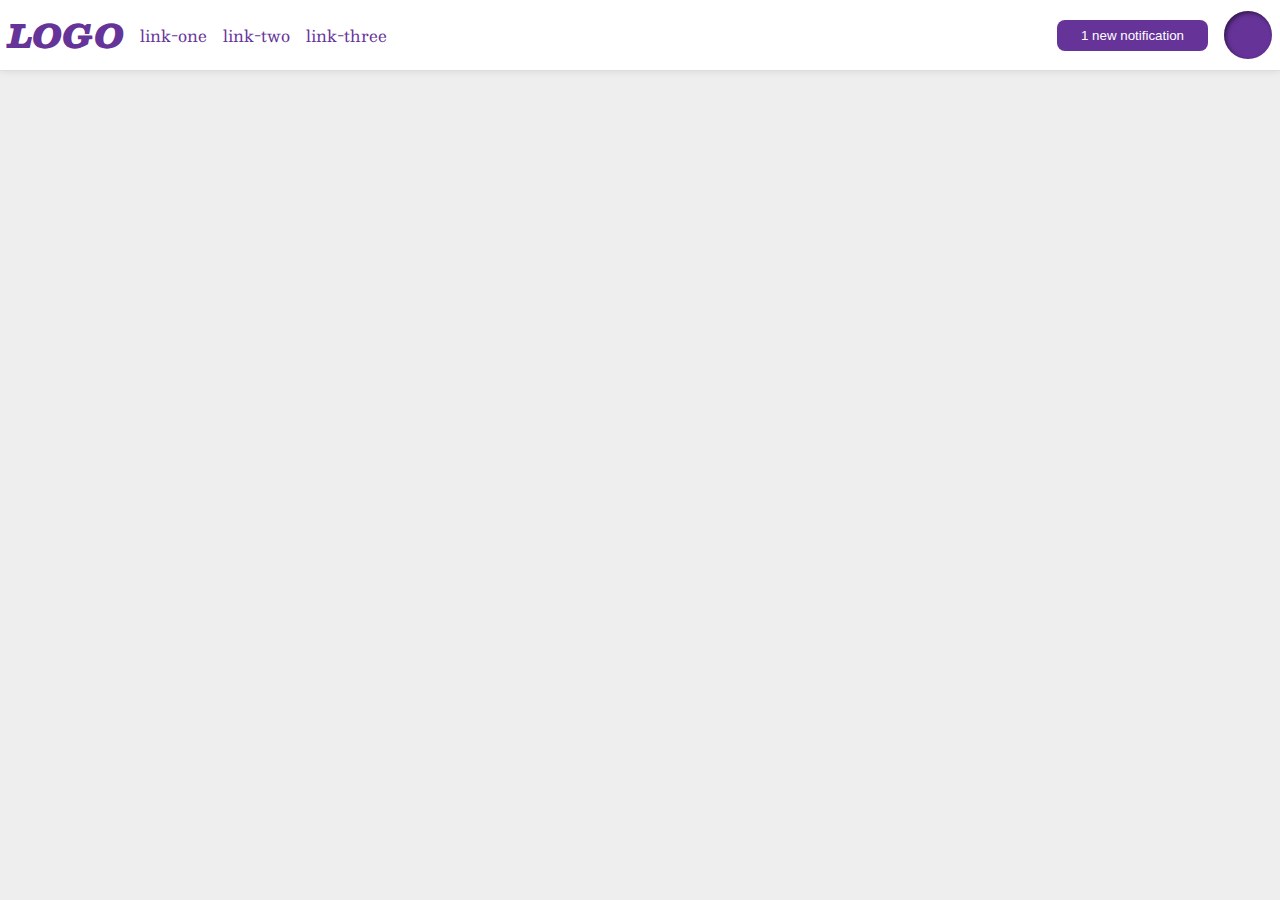
<file: flex/03-flex-header-2/index.html>
<!DOCTYPE html>
<html lang="en">
  <head>
    <meta charset="UTF-8">
    <meta http-equiv="X-UA-Compatible" content="IE=edge">
    <meta name="viewport" content="width=device-width, initial-scale=1.0">
    <title>Flex Header 2</title>
    <link rel="stylesheet" href="style.css">
  </head>
  <body>
    <div class="header">
      <div class="left">
        <div class="logo">
          LOGO
        </div>
        <ul class="links">
          <li><a href="google.com">link-one</a></li>
          <li><a href="google.com">link-two</a></li>
          <li><a href="google.com">link-three</a></li>
        </ul>
      </div>
      
      <button class="notifications">
        1 new notification
      </button>
      <div class="profile-image"></div>
    </div>
  </body>
</html>
</file>
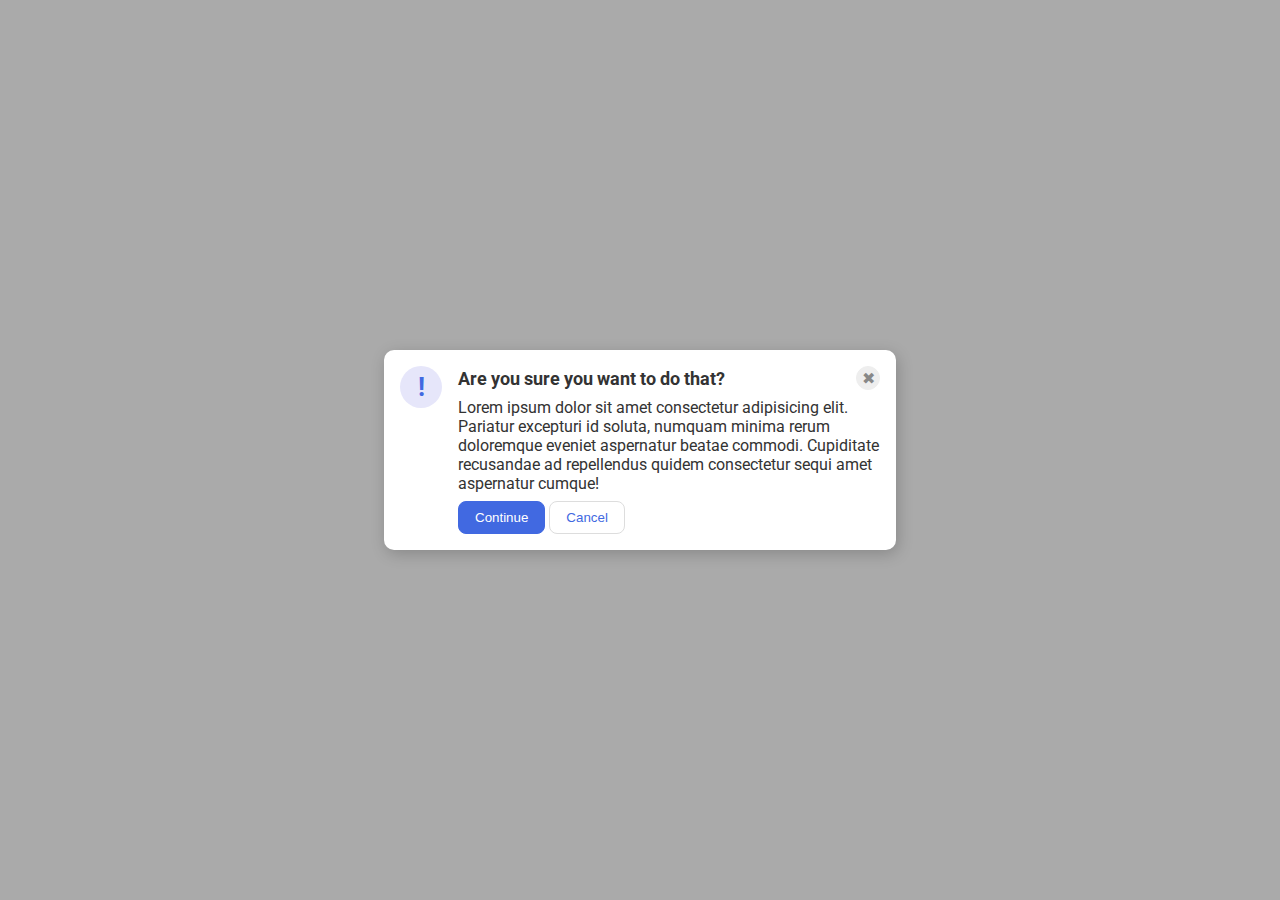
<file: flex/05-flex-modal/index.html>
<!DOCTYPE html>
<html lang="en">
  <head>
    <meta charset="UTF-8">
    <meta http-equiv="X-UA-Compatible" content="IE=edge">
    <meta name="viewport" content="width=device-width, initial-scale=1.0">
    <link rel="stylesheet" href="style.css">
    <title>Modal</title>
  </head>
  <body>
    <div class="modal">
      <div class="icon">!</div>
      <div class="container">
        <div class="header">Are you sure you want to do that?
          <button class="close-button">✖</button>
        </div>
        <div class="text">Lorem ipsum dolor sit amet consectetur adipisicing elit. Pariatur excepturi id soluta, numquam minima rerum doloremque eveniet aspernatur beatae commodi. Cupiditate recusandae ad repellendus quidem consectetur sequi amet aspernatur cumque!</div>
        <div class="buttons">
          <button class="continue">Continue</button>
          <button class="cancel">Cancel</button>
        </div>
      </div>
    </div>
  </body>
</html>
</file>
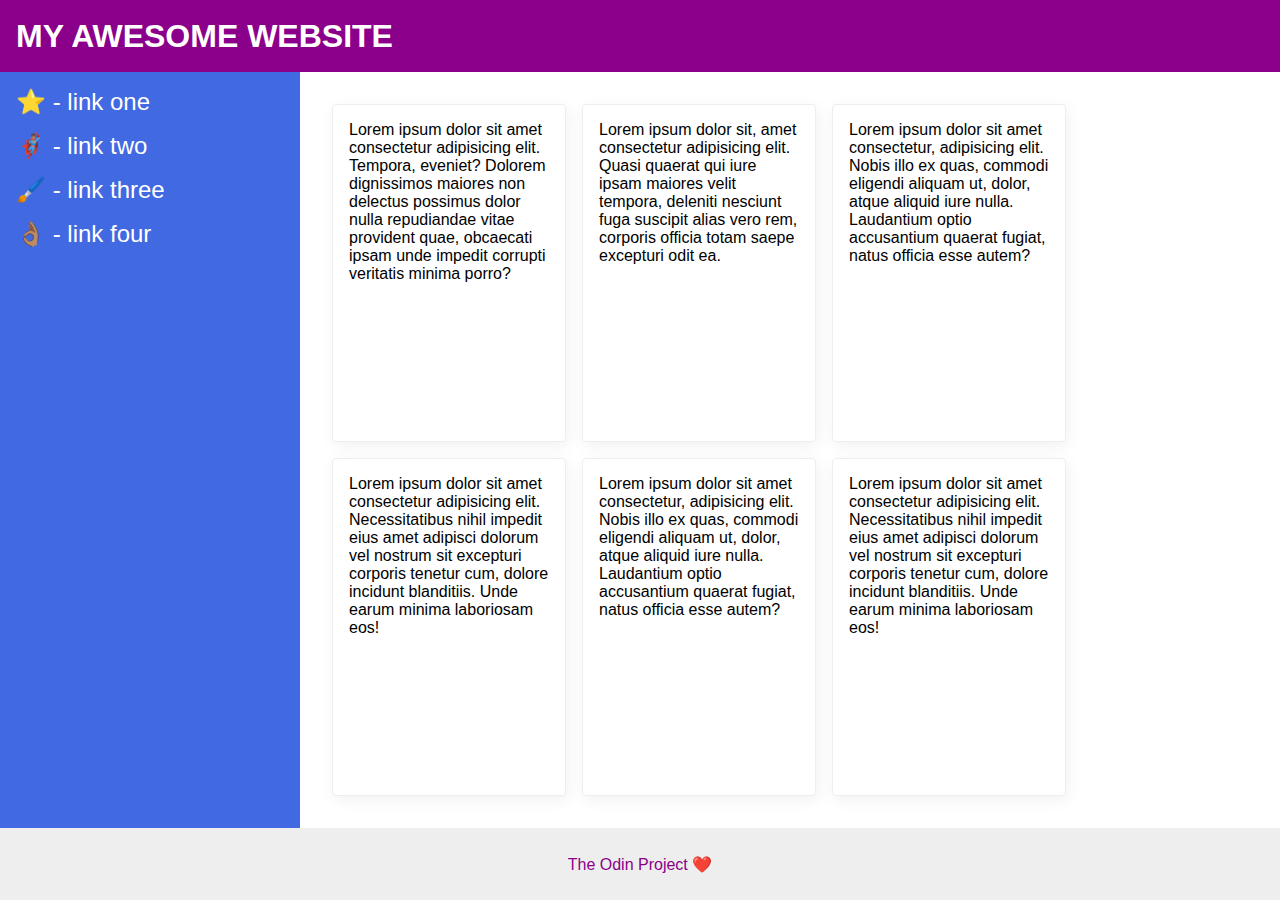
<file: flex/07-flex-layout-2/index.html>
<!DOCTYPE html>
<html lang="en">
  <head>
    <meta charset="UTF-8">
    <meta http-equiv="X-UA-Compatible" content="IE=edge">
    <meta name="viewport" content="width=device-width, initial-scale=1.0">
    <title>The Holy Grail</title>
    <link rel="stylesheet" href="style.css">
  </head>
  <body>
    <div class="header">
      MY AWESOME WEBSITE
    </div>
    
    <div class="content">
      <div class="sidebar">
        <ul>
          <li><a href="#">⭐ - link one</a></li>
          <li><a href="#">🦸🏽‍♂️ - link two</a></li>
          <li><a href="#">🖌️ - link three</a></li>
          <li><a href="#">👌🏽 - link four</a></li>
        </ul>
      </div>
      <div class="cards">
        <div class="card">Lorem ipsum dolor sit amet consectetur adipisicing elit. Tempora, eveniet? Dolorem dignissimos maiores non delectus possimus dolor nulla repudiandae vitae provident quae, obcaecati ipsam unde impedit corrupti veritatis minima porro?</div>
        <div class="card">Lorem ipsum dolor sit, amet consectetur adipisicing elit. Quasi quaerat qui iure ipsam maiores velit tempora, deleniti nesciunt fuga suscipit alias vero rem, corporis officia totam saepe excepturi odit ea.</div>
        <div class="card">Lorem ipsum dolor sit amet consectetur, adipisicing elit. Nobis illo ex quas, commodi eligendi aliquam ut, dolor, atque aliquid iure nulla. Laudantium optio accusantium quaerat fugiat, natus officia esse autem?</div>
        <div class="card">Lorem ipsum dolor sit amet consectetur adipisicing elit. Necessitatibus nihil impedit eius amet adipisci dolorum vel nostrum sit excepturi corporis tenetur cum, dolore incidunt blanditiis. Unde earum minima laboriosam eos!</div>
        <div class="card">Lorem ipsum dolor sit amet consectetur, adipisicing elit. Nobis illo ex quas, commodi eligendi aliquam ut, dolor, atque aliquid iure nulla. Laudantium optio accusantium quaerat fugiat, natus officia esse autem?</div>
        <div class="card">Lorem ipsum dolor sit amet consectetur adipisicing elit. Necessitatibus nihil impedit eius amet adipisci dolorum vel nostrum sit excepturi corporis tenetur cum, dolore incidunt blanditiis. Unde earum minima laboriosam eos!</div>
      </div>
    </div>

    <div class="footer">
      The Odin Project ❤️
    </div>
  </body>
</html>
</file>
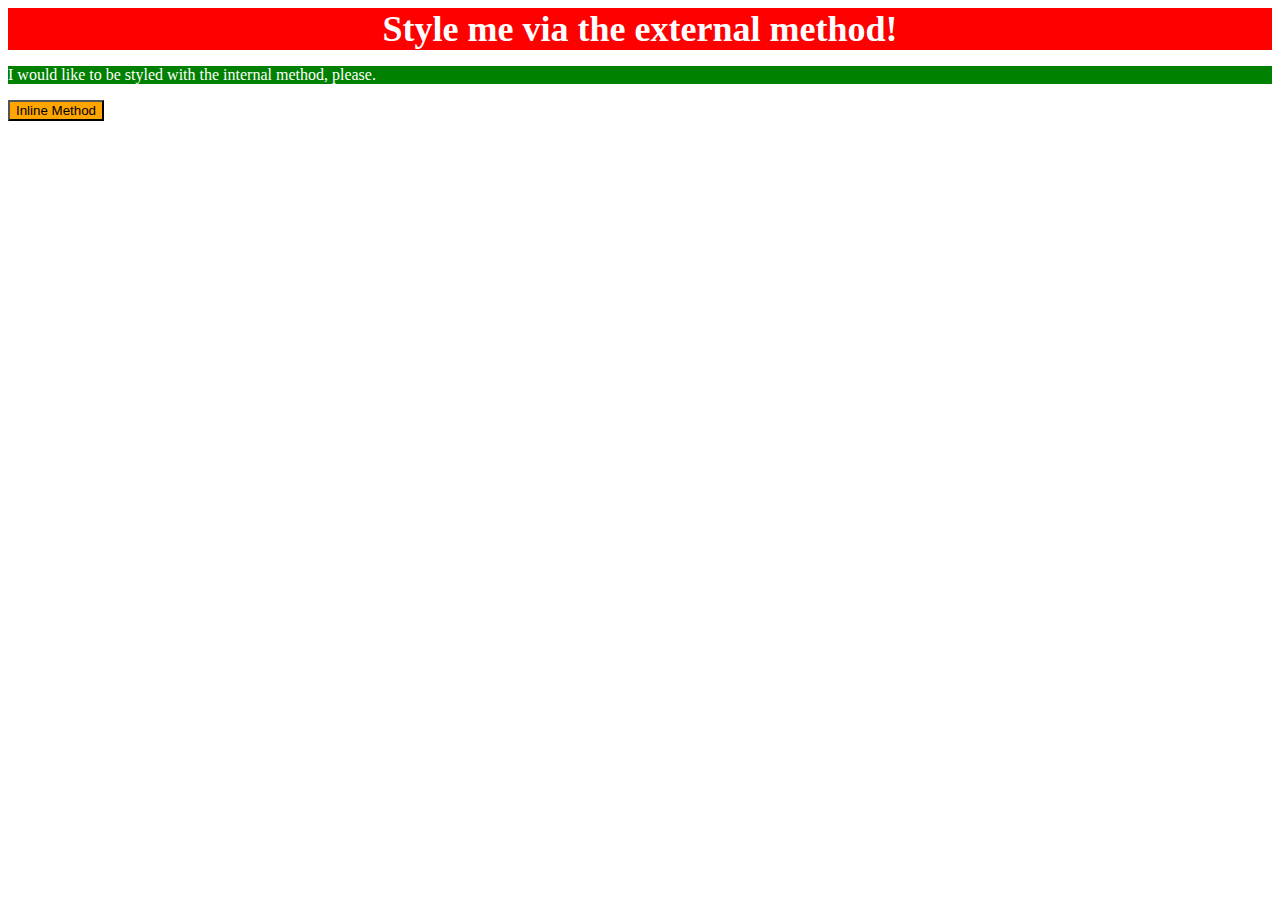
<file: foundations/01-css-methods/index.html>
<!DOCTYPE html>
<html lang="en">
  <head>
    <meta charset="UTF-8">
    <meta http-equiv="X-UA-Compatible" content="IE=edge">
    <meta name="viewport" content="width=device-width, initial-scale=1.0">
    <title>Methods for Adding CSS</title>
    <link rel="stylesheet" href="style.css">
    <style>
      p {
        background-color: green;
        color: white;
      }
    </style>
  </head>
  <body>
    <div>Style me via the external method!</div>
    <p>I would like to be styled with the internal method, please.</p>
    <button style="background-color: orange;">Inline Method</button>
  </body>
</html>
</file>
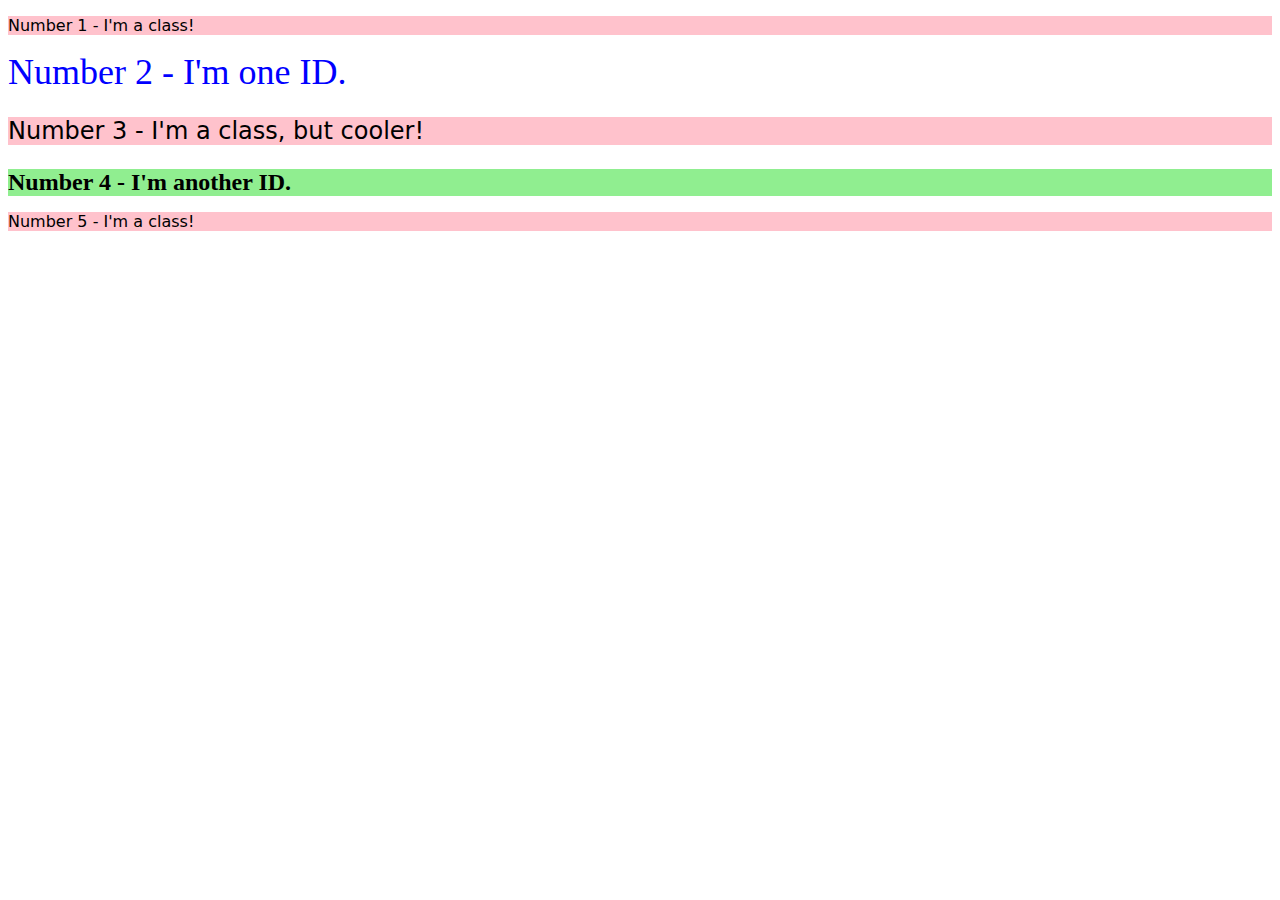
<file: foundations/02-class-id-selectors/index.html>
<!DOCTYPE html>
<html lang="en">
  <head>
    <meta charset="UTF-8">
    <meta http-equiv="X-UA-Compatible" content="IE=edge">
    <meta name="viewport" content="width=device-width, initial-scale=1.0">
    <title>Class and ID Selectors</title>
    <link rel="stylesheet" href="style.css">
  </head>
  <body>
    <p class="odd">Number 1 - I'm a class!</p>
    <div id="two">Number 2 - I'm one ID.</div>
    <p class="odd threefour">Number 3 - I'm a class, but cooler!</p>
    <div class="threefour" id="four">Number 4 - I'm another ID.</div>
    <p class="odd">Number 5 - I'm a class!</p>
  </body>
</html>
</file>
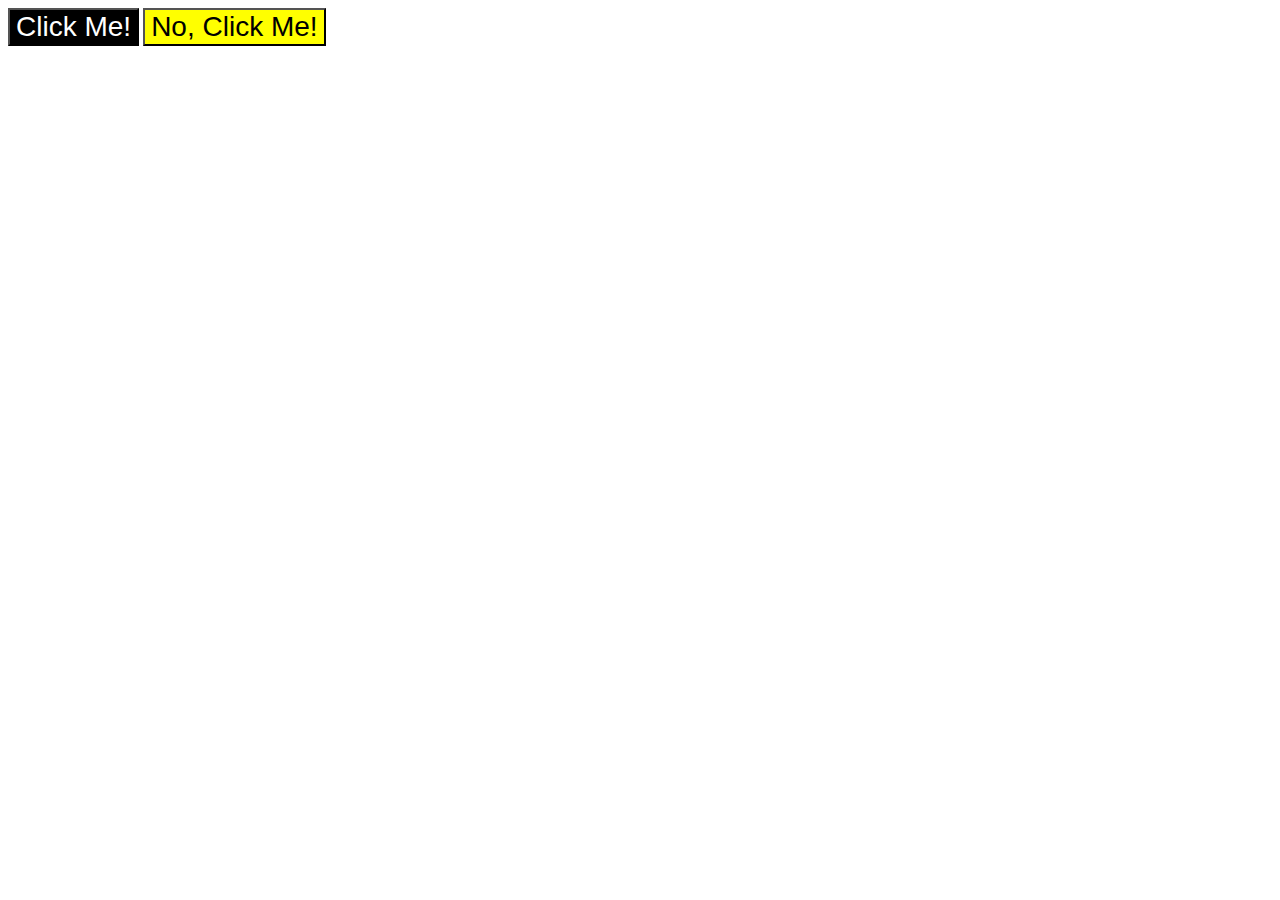
<file: foundations/03-grouping-selectors/index.html>
<!DOCTYPE html>
<html lang="en">
  <head>
    <meta charset="UTF-8">
    <meta http-equiv="X-UA-Compatible" content="IE=edge">
    <meta name="viewport" content="width=device-width, initial-scale=1.0">
    <title>Grouping Selectors</title>
    <link rel="stylesheet" href="style.css">
  </head>
  <body>
    <button class="monochrome">Click Me!</button>
    <button class="stopsign">No, Click Me!</button>
  </body>
</html>
</file>
<file: flex/03-flex-header-2/style.css>
/* this is some magical font-importing.  
you'll learn about it later. */
@import url('https://fonts.googleapis.com/css2?family=Besley:ital,wght@0,400;1,900&display=swap');

body {
  margin: 0;
  background: #eee;
  font-family: Besley, serif;
}

.header {
  background: white;
  border-bottom: 1px solid #ddd;
  box-shadow: 0 0 8px rgba(0,0,0,.1);
  display: flex;
  justify-content: space-between;
  align-items: center;
  padding: 8px;
  gap: 16px;
}

.profile-image {
  background: rebeccapurple;
  box-shadow: inset 2px 2px 4px rgba(0,0,0,.5);
  border-radius: 50%;
  width: 48px;
  height: 48px;
}

.logo {
  color: rebeccapurple;
  font-size: 32px;
  font-weight: 900;
  font-style: italic;
}

.left {
  display: flex;
  align-items: center;
  margin-right: auto;
  gap: 16px;
}

button {
  border: none;
  border-radius: 8px;
  background: rebeccapurple;
  color: white;
  padding: 8px 24px;
}

a {
  /* this removes the line under our links */
  text-decoration: none;
  color: rebeccapurple;
}

ul {
  list-style-type: none;
  margin: 0;
  padding: 0;
  display: flex;
  gap: 16px;
}
</file>
<file: flex/05-flex-modal/style.css>
@import url('https://fonts.googleapis.com/css2?family=Roboto:wght@400;700&display=swap');

html, body {
  height: 100%;
}

body {
  font-family: Roboto, sans-serif;
  margin: 0;
  background: #aaa;
  color: #333;
  /* I'll give you this one for free lol */
  display: flex;
  align-items: center;
  justify-content: center;
}

.modal {
  background: white;
  width: 480px;
  border-radius: 10px;
  box-shadow: 2px 4px 16px rgba(0,0,0,.2);
  display: flex;
  padding: 16px;
  gap: 16px;
}

.icon {
  color: royalblue;
  font-size: 26px;
  font-weight: 700;
  background: lavender;
  width: 42px;
  height: 42px;
  border-radius: 50%;
  display: flex;
  align-items: center;
  justify-content: center;
  flex-shrink: 0;
}

.header {
  font-weight: bold;
  font-size: large;
  display: flex;
  justify-content: space-between;
  align-items: center;
}

.container {
  display: flex;
  flex-direction: column;
  gap: 8px;
}

.close-button {
  background: #eee;
  border-radius: 50%;
  color: #888;
  font-weight: 400;
  font-size: 16px;
  height: 24px;
  width: 24px;
  display: flex;
  align-items: center;
  justify-content: center;
  border: 1px solid #eee;
  padding: 0;
}

button {
  cursor: pointer;
  padding: 8px 16px;
  border-radius: 8px;
}

button.continue {
  background: royalblue;
  border: 1px solid royalblue;
  color: white;
}

button.cancel {
  background: white;
  border: 1px solid #ddd;
  color: royalblue;
}
</file>
<file: flex/07-flex-layout-2/style.css>
body {
  font-family: -apple-system, BlinkMacSystemFont, 'Segoe UI', Roboto, Oxygen, Ubuntu, Cantarell, 'Open Sans', 'Helvetica Neue', sans-serif;
  margin: 0;
  min-height: 100vh;
  display: flex;
  flex-direction: column;
}

.header {
  height: 72px;
  background: darkmagenta;
  color: white;
  font-size: 32px;
  font-weight: 900;
  display: flex;
  align-items: center;
  padding-left: 16px;
}

.content {
  display: flex;
  flex-direction: row;
  flex: 1;
}

.footer {
  height: 72px;
  background: #eee;
  color: darkmagenta;
  display: flex;
  justify-content: center;
  align-items: center;
}

.sidebar {
  width: 300px;
  background: royalblue;
  box-sizing: border-box;
  flex-shrink: 0;
  font-size: 24px;
  padding: 16px;
}

.cards {
  display: flex;
  flex-wrap: wrap;
  gap: 16px;
  padding: 32px;
}

.card {
  border: 1px solid #eee;
  box-shadow: 2px 4px 16px rgba(0,0,0,.06);
  border-radius: 4px;
  flex-basis: 200px;
  padding: 16px;
}

ul {
  list-style-type: none;
  padding: 0;
  margin: 0;
}

li {
  margin-bottom: 16px;
}

a {
  text-decoration: none;
  color: white;
}
</file>
<file: foundations/01-css-methods/style.css>
div {
    font-weight: bold;
    font-size: 36px;
    background-color: red;
    color: white;
    text-align: center;
}
</file>
<file: foundations/02-class-id-selectors/style.css>
.odd {
    background-color: #ffc2cc;
    font-family: "Verdana", "DejaVu Sans", sans-serif;
}
.threefour {
    font-size: 24px;
}
#two {
    color: #0000ff;
    font-size: 36px;
}
#four {
    background-color: #90ee90;
    font-weight: bold;
}
</file>
<file: foundations/03-grouping-selectors/style.css>
.monochrome,
.stopsign {
    font-size: 28px;
    font-family: "Helvetica", "Times New Roman", sans-serif;
}

.monochrome {
    background-color: black;
    color: white;
}

.stopsign {
    background-color: yellow;
}
</file>
